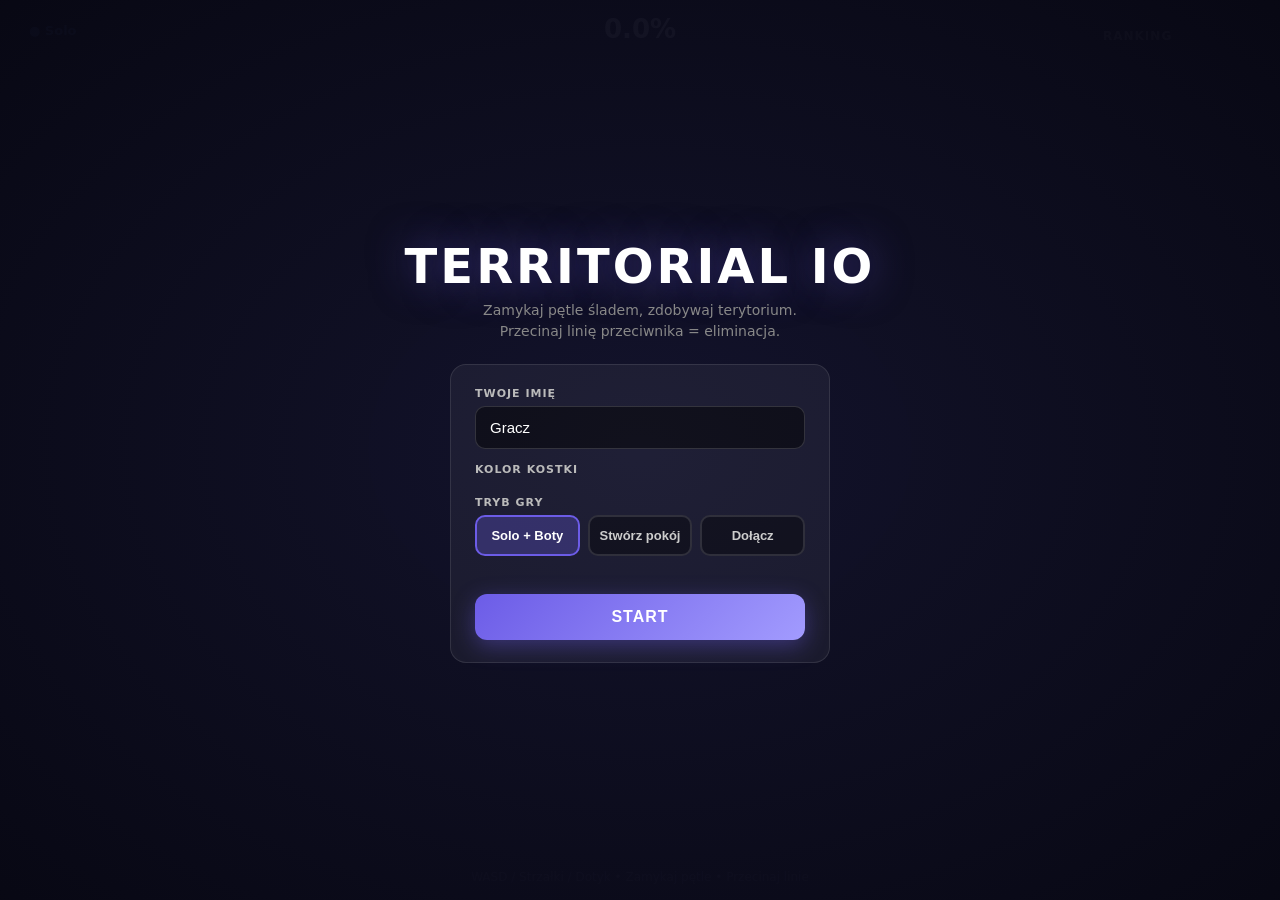
<file: index.html>
<!DOCTYPE html>
<html lang="pl">
<head>
<meta charset="UTF-8">
<meta name="viewport" content="width=device-width, initial-scale=1.0, maximum-scale=1.0, user-scalable=no">
<title>Territorial IO</title>
<style>
*{margin:0;padding:0;box-sizing:border-box}
html,body{width:100%;height:100%;overflow:hidden;background:#0d0d1a;font-family:'Segoe UI',system-ui,sans-serif;touch-action:none;user-select:none;-webkit-user-select:none}
canvas{display:block;position:absolute;inset:0;width:100%;height:100%;z-index:1}
#ui{position:absolute;inset:0;pointer-events:none;z-index:10}
#percent{position:absolute;top:14px;left:50%;transform:translateX(-50%);color:#fff;font-size:26px;font-weight:800;text-shadow:0 2px 12px rgba(0,0,0,.7)}
#rank{position:absolute;top:14px;right:14px;background:rgba(0,0,0,.6);border-radius:12px;padding:12px 16px;min-width:180px;color:#fff;font-size:13px;line-height:1.6;backdrop-filter:blur(8px);border:1px solid rgba(255,255,255,.08)}
#rank .title{font-weight:700;font-size:12px;margin-bottom:8px;opacity:.7;letter-spacing:1px;text-transform:uppercase}
#rank .row{display:flex;justify-content:space-between;gap:10px;align-items:center}
#rank .row.me{color:#ffe566;font-weight:700}
#rank .dot{width:10px;height:10px;border-radius:2px;display:inline-block;margin-right:6px;box-shadow:0 0 6px currentColor}
#rank .name{overflow:hidden;text-overflow:ellipsis;white-space:nowrap;max-width:100px}
#playersOnline{position:absolute;top:14px;left:14px;background:rgba(0,0,0,.55);border-radius:10px;padding:8px 14px;color:#70a1ff;font-size:13px;font-weight:600;border:1px solid rgba(255,255,255,.08)}
#controlsHint{position:absolute;bottom:16px;left:50%;transform:translateX(-50%);color:rgba(255,255,255,.35);font-size:12px;text-align:center}

#overlay{
  position:absolute;inset:0;z-index:30;
  background:radial-gradient(ellipse at center,rgba(20,20,45,.96) 0%,rgba(8,8,20,.98) 100%);
  display:flex;flex-direction:column;align-items:center;justify-content:center;
  overflow-y:auto;padding:20px;
}
#overlay.hidden{display:none !important}
#overlay h1{color:#fff;font-size:clamp(28px,7vw,48px);margin-bottom:6px;letter-spacing:3px;text-shadow:0 0 40px rgba(108,92,231,.5)}
#overlay .subtitle{color:#888;font-size:14px;margin-bottom:22px;text-align:center;max-width:360px;line-height:1.5}

.panel{background:rgba(255,255,255,.05);border:1px solid rgba(255,255,255,.1);border-radius:16px;padding:22px 24px;width:min(380px,94vw)}
.panel label{display:block;color:#bbb;font-size:11px;font-weight:600;letter-spacing:1px;text-transform:uppercase;margin-bottom:6px}
.panel input[type=text]{background:rgba(0,0,0,.45);border:1px solid rgba(255,255,255,.15);border-radius:10px;padding:12px 14px;color:#fff;font-size:15px;outline:none;width:100%;margin-bottom:14px}
.panel input[type=text]:focus{border-color:#6c5ce7}

.color-grid{display:grid;grid-template-columns:repeat(6,1fr);gap:8px;margin-bottom:14px}
.color-opt{width:100%;aspect-ratio:1;border-radius:8px;border:3px solid transparent;cursor:pointer;box-shadow:0 3px 10px rgba(0,0,0,.35)}
.color-opt.selected{border-color:#fff;transform:scale(1.1);box-shadow:0 0 14px rgba(255,255,255,.45)}

.mode-row{display:flex;gap:8px;margin-bottom:14px}
.mode-btn{flex:1;padding:11px 6px;border-radius:10px;border:2px solid rgba(255,255,255,.12);background:rgba(0,0,0,.35);color:#ccc;font-size:13px;font-weight:600;cursor:pointer}
.mode-btn.active{border-color:#6c5ce7;background:rgba(108,92,231,.3);color:#fff}

.btn{
  display:block;width:100%;padding:14px 0;margin-top:6px;border:none;border-radius:12px;
  font-size:16px;font-weight:700;letter-spacing:1px;cursor:pointer;
  background:linear-gradient(135deg,#6c5ce7,#a29bfe);color:#fff;
  box-shadow:0 6px 22px rgba(108,92,231,.4);
}
.btn:active{transform:scale(.98)}
.btn:disabled{opacity:.55;cursor:wait}
.btn-ghost{background:rgba(255,255,255,.08);color:#ccc;box-shadow:none;margin-top:10px}
.btn-ghost:hover{background:rgba(255,255,255,.14);color:#fff}

#roomField{display:none;margin-bottom:4px}
#status{color:#aaa;font-size:13px;text-align:center;min-height:18px;margin:8px 0 4px}
#status.err{color:#ff6b6b}
#status.ok{color:#2ed573}

/* Lobby */
#lobby{display:none;width:min(380px,94vw)}
#lobby.show{display:block}
#menu.show{display:block}
#menu.hide{display:none}

.code-frame{
  background:linear-gradient(145deg,rgba(108,92,231,.22),rgba(162,155,254,.08));
  border:2px solid rgba(162,155,254,.55);border-radius:16px;padding:20px 16px;text-align:center;
  box-shadow:0 0 28px rgba(108,92,231,.25);margin-bottom:14px;
}
.code-frame .lbl{color:#a29bfe;font-size:11px;font-weight:700;letter-spacing:2px;text-transform:uppercase;margin-bottom:8px}
.code-frame .code{color:#fff;font-size:34px;font-weight:800;letter-spacing:7px;cursor:pointer;user-select:all}
.code-frame .hint{color:#888;font-size:12px;margin-top:10px}

.lobby-list{background:rgba(0,0,0,.35);border-radius:12px;padding:12px 14px;margin-bottom:12px;min-height:50px}
.lobby-list .t{color:#888;font-size:11px;font-weight:700;letter-spacing:1px;text-transform:uppercase;margin-bottom:8px}
.lobby-list .row{display:flex;align-items:center;gap:10px;color:#fff;font-size:14px;font-weight:600;margin:5px 0}
.lobby-list .dot{width:12px;height:12px;border-radius:3px;flex-shrink:0}
.lobby-list .me{color:#ffe566}
#waitMsg{display:none;text-align:center;color:#aaa;font-size:14px;margin:8px 0}
#waitMsg.show{display:block}
</style>
</head>
<body>
<canvas id="c"></canvas>
<div id="ui">
  <div id="playersOnline">● Solo</div>
  <div id="percent">0.0%</div>
  <div id="rank"><div class="title">Ranking</div><div id="rankList"></div></div>
  <div id="controlsHint">WASD / Strzałki / Dotyk • Zamykaj pętle • Przecinaj linie</div>
</div>

<div id="overlay">
  <h1>TERRITORIAL IO</h1>
  <p class="subtitle">Zamykaj pętle śladem, zdobywaj terytorium.<br>Przecinaj linię przeciwnika = eliminacja.</p>

  <div class="panel" id="menu">
    <label>Twoje imię</label>
    <input type="text" id="nameInput" maxlength="14" value="Gracz" autocomplete="off" spellcheck="false">

    <label>Kolor kostki</label>
    <div class="color-grid" id="colorGrid"></div>

    <label>Tryb gry</label>
    <div class="mode-row">
      <button type="button" class="mode-btn active" id="btnSolo">Solo + Boty</button>
      <button type="button" class="mode-btn" id="btnHost">Stwórz pokój</button>
      <button type="button" class="mode-btn" id="btnJoin">Dołącz</button>
    </div>

    <div id="roomField">
      <label>Kod pokoju</label>
      <input type="text" id="roomInput" placeholder="np. AB12XY" autocomplete="off" spellcheck="false" style="text-align:center;font-weight:700">
    </div>

    <div id="status"></div>

    <button type="button" class="btn" id="btnStart">START</button>
    <button type="button" class="btn" id="btnCreate" style="display:none">UTWÓRZ POKÓJ</button>
    <button type="button" class="btn" id="btnDoJoin" style="display:none">DOŁĄCZ DO POKOJU</button>
  </div>

  <div id="lobby">
    <div class="code-frame">
      <div class="lbl">Kod pokoju</div>
      <div class="code" id="lobbyCode">————</div>
      <div class="hint">Kliknij kod, aby skopiować • Wyślij znajomym</div>
    </div>
    <div class="lobby-list">
      <div class="t">Gracze w pokoju</div>
      <div id="lobbyPlayers"></div>
    </div>
    <div id="waitMsg">Oczekiwanie na start gry przez hosta…</div>
    <div id="statusL" style="color:#aaa;font-size:13px;text-align:center;min-height:18px;margin-bottom:8px"></div>
    <button type="button" class="btn" id="btnBegin" style="display:none">START GRY</button>
    <button type="button" class="btn btn-ghost" id="btnBack">Wróć do menu</button>
  </div>
</div>

<script>
(function () {
  'use strict';

  // ========== CONFIG ==========
  var MAP = 2000, CELL = 4, GRID = MAP / CELL;
  var SPEED = 2.85, CUBE = 16, START_SZ = 30, TRAIL_STEP = 3, BOTS = 7, MAX_TRAIL = 1400;
  var COLORS = ['#ff4757','#2ed573','#1e90ff','#ffa502','#a55eea','#ff6b81','#7bed9f','#70a1ff','#eccc68','#ff6348','#5352ed','#26de81','#fd79a8','#00cec9','#e17055','#6c5ce7'];

  // ========== DOM ==========
  var canvas = document.getElementById('c');
  var ctx = canvas.getContext('2d', { alpha: false });
  var overlay = document.getElementById('overlay');
  var menuEl = document.getElementById('menu');
  var lobbyEl = document.getElementById('lobby');
  var statusEl = document.getElementById('status');
  var statusL = document.getElementById('statusL');

  var W = 0, H = 0, dpr = 1;
  var camera = { x: MAP / 2, y: MAP / 2 };
  var players = [];
  var human = null;
  var keys = {};
  var running = false;
  var lastTime = 0;
  var selectedColor = COLORS[0];
  var gameMode = 'solo';
  var grid = new Uint16Array(GRID * GRID);
  var nextId = 1;

  // multi
  var peer = null;
  var connections = {};
  var myPeerId = null;
  var isHost = false;
  var roomCode = '';
  var roster = [];

  // ========== UTILS ==========
  function resize() {
    dpr = Math.min(window.devicePixelRatio || 1, 2);
    W = window.innerWidth;
    H = window.innerHeight;
    canvas.width = W * dpr;
    canvas.height = H * dpr;
    canvas.style.width = W + 'px';
    canvas.style.height = H + 'px';
    ctx.setTransform(dpr, 0, 0, dpr, 0, 0);
  }
  window.addEventListener('resize', resize);
  resize();

  function dist(ax, ay, bx, by) { var dx = ax - bx, dy = ay - by; return Math.sqrt(dx * dx + dy * dy); }
  function dist2(ax, ay, bx, by) { var dx = ax - bx, dy = ay - by; return dx * dx + dy * dy; }
  function clamp(v, a, b) { return v < a ? a : v > b ? b : v; }
  function rand(a, b) { return a + Math.random() * (b - a); }
  function darken(hex, f) {
    var n = parseInt(hex.slice(1), 16);
    return 'rgb(' + ((((n >> 16) & 255) * f) | 0) + ',' + ((((n >> 8) & 255) * f) | 0) + ',' + (((n & 255) * f) | 0) + ')';
  }
  function lighten(hex, f) {
    var n = parseInt(hex.slice(1), 16);
    var r = (n >> 16) & 255, g = (n >> 8) & 255, b = n & 255;
    r = Math.min(255, r + (255 - r) * f) | 0;
    g = Math.min(255, g + (255 - g) * f) | 0;
    b = Math.min(255, b + (255 - b) * f) | 0;
    return 'rgb(' + r + ',' + g + ',' + b + ')';
  }
  function gIdx(gx, gy) { return gy * GRID + gx; }
  function w2g(x, y) { return [(x / CELL) | 0, (y / CELL) | 0]; }
  function isOwn(p, x, y) {
    var g = w2g(x, y);
    if (g[0] < 0 || g[1] < 0 || g[0] >= GRID || g[1] >= GRID) return false;
    return grid[gIdx(g[0], g[1])] === p.id;
  }
  function esc(s) { var d = document.createElement('div'); d.textContent = s; return d.innerHTML; }
  function setStatus(msg, cls) { statusEl.textContent = msg || ''; statusEl.className = cls || ''; }
  function getName() {
    var v = document.getElementById('nameInput').value;
    return (v || 'Gracz').trim().slice(0, 14);
  }

  // ========== DRAW CUBE ==========
  function drawCube(x, y, size, color, dir) {
    var h = size * 0.55, s = size / 2;
    ctx.fillStyle = 'rgba(0,0,0,.25)';
    ctx.beginPath(); ctx.ellipse(x, y + 2, s * 1.1, s * 0.45, 0, 0, Math.PI * 2); ctx.fill();
    ctx.fillStyle = darken(color, 0.65);
    ctx.beginPath();
    ctx.moveTo(x - s, y); ctx.lineTo(x - s, y - h); ctx.lineTo(x, y - h - s * 0.15); ctx.lineTo(x, y - s * 0.15);
    ctx.closePath(); ctx.fill();
    ctx.fillStyle = darken(color, 0.8);
    ctx.beginPath();
    ctx.moveTo(x + s, y); ctx.lineTo(x + s, y - h); ctx.lineTo(x, y - h - s * 0.15); ctx.lineTo(x, y - s * 0.15);
    ctx.closePath(); ctx.fill();
    ctx.fillStyle = lighten(color, 0.15);
    ctx.beginPath();
    ctx.moveTo(x - s, y - h); ctx.lineTo(x, y - h - s * 0.15); ctx.lineTo(x + s, y - h); ctx.lineTo(x, y - h + s * 0.15);
    ctx.closePath(); ctx.fill();
    ctx.strokeStyle = 'rgba(0,0,0,.35)'; ctx.lineWidth = 1; ctx.stroke();
    if (dir !== undefined) {
      ctx.strokeStyle = 'rgba(255,255,255,.9)'; ctx.lineWidth = 2.2; ctx.lineCap = 'round';
      ctx.beginPath(); ctx.moveTo(x, y - h);
      ctx.lineTo(x + Math.cos(dir) * (s * 0.55), y - h + Math.sin(dir) * (s * 0.35));
      ctx.stroke();
    }
  }

  // ========== PLAYER ==========
  function Player(id, name, color, isBot) {
    this.id = id;
    this.name = name || 'Gracz';
    this.color = color;
    this.isBot = !!isBot;
    this.alive = true;
    this.x = 0; this.y = 0;
    this.dir = 0; this.targetDir = 0;
    this.trail = [];
    this.onTerritory = true;
    this.kills = 0;
    this.territoryCells = 0;
    this.isRemote = false;
    this.peerId = null;
    this.respawn();
  }
  Player.prototype.respawn = function () {
    var tries = 100, sx, sy, free, g, r, dx, dy, nx, ny;
    while (tries--) {
      sx = rand(START_SZ + 50, MAP - START_SZ - 50);
      sy = rand(START_SZ + 50, MAP - START_SZ - 50);
      free = true; g = w2g(sx, sy); r = ((START_SZ / CELL) | 0) + 3;
      for (dy = -r; dy <= r && free; dy++)
        for (dx = -r; dx <= r && free; dx++) {
          nx = g[0] + dx; ny = g[1] + dy;
          if (nx >= 0 && ny >= 0 && nx < GRID && ny < GRID && grid[gIdx(nx, ny)] !== 0) free = false;
        }
      if (free) break;
    }
    this.x = sx; this.y = sy;
    this.dir = rand(0, Math.PI * 2); this.targetDir = this.dir;
    this.trail = []; this.onTerritory = true; this.alive = true;
    this.claimStart();
  };
  Player.prototype.claimStart = function () {
    var half = START_SZ;
    var g0 = w2g(this.x - half, this.y - half), g1 = w2g(this.x + half, this.y + half);
    var count = 0, gx, gy, idx;
    for (gy = Math.max(0, g0[1]); gy <= Math.min(GRID - 1, g1[1]); gy++)
      for (gx = Math.max(0, g0[0]); gx <= Math.min(GRID - 1, g1[0]); gx++) {
        idx = gIdx(gx, gy);
        if (grid[idx] === 0 || grid[idx] === this.id) { grid[idx] = this.id; count++; }
      }
    this.territoryCells = count;
  };
  Player.prototype.clearTerritory = function () {
    var i;
    for (i = 0; i < grid.length; i++) if (grid[i] === this.id) grid[i] = 0;
    this.territoryCells = 0;
  };
  Player.prototype.die = function () {
    var self = this;
    if (!this.alive) return;
    this.alive = false;
    this.clearTerritory();
    this.trail = [];
    if (this.isRemote) return;
    setTimeout(function () {
      if (!running) return;
      if (self === human || self.isBot) self.respawn();
    }, this.isBot ? 900 + Math.random() * 1400 : 700);
  };
  Player.prototype.setDir = function (dx, dy) {
    if (dx === 0 && dy === 0) return;
    this.targetDir = Math.atan2(dy, dx);
  };
  Player.prototype.update = function (dt) {
    if (!this.alive || this.isRemote) return;
    var diff = this.targetDir - this.dir;
    while (diff > Math.PI) diff -= Math.PI * 2;
    while (diff < -Math.PI) diff += Math.PI * 2;
    this.dir += clamp(diff, -10 * dt, 10 * dt);
    this.x += Math.cos(this.dir) * SPEED;
    this.y += Math.sin(this.dir) * SPEED;
    if (this.x < 0 || this.y < 0 || this.x > MAP || this.y > MAP) { this.die(); return; }
    var wasOn = this.onTerritory;
    this.onTerritory = isOwn(this, this.x, this.y);
    if (wasOn && !this.onTerritory) this.trail = [{ x: this.x, y: this.y }];
    if (!this.onTerritory) {
      var last = this.trail[this.trail.length - 1];
      if (!last || dist(last.x, last.y, this.x, this.y) >= TRAIL_STEP) {
        this.trail.push({ x: this.x, y: this.y });
        if (this.trail.length > MAX_TRAIL) this.trail.shift();
      }
      if (this.trail.length > 14) {
        var i;
        for (i = 0; i < this.trail.length - 12; i++) {
          if (dist2(this.x, this.y, this.trail[i].x, this.trail[i].y) < 64) { this.die(); return; }
        }
      }
    }
    if (!wasOn && this.onTerritory && this.trail.length > 5) this.closeLoop();
    if (this.isBot) this.botThink();
  };
  Player.prototype.closeLoop = function () {
    var poly = this.trail.slice();
    poly.push({ x: this.x, y: this.y });
    var minX = Infinity, minY = Infinity, maxX = -Infinity, maxY = -Infinity, i, p;
    for (i = 0; i < poly.length; i++) {
      p = poly[i];
      if (p.x < minX) minX = p.x; if (p.y < minY) minY = p.y;
      if (p.x > maxX) maxX = p.x; if (p.y > maxY) maxY = p.y;
    }
    var g0 = w2g(minX - CELL, minY - CELL), g1 = w2g(maxX + CELL, maxY + CELL);
    var gx, gy, cx, cy;
    for (gy = Math.max(0, g0[1]); gy <= Math.min(GRID - 1, g1[1]); gy++)
      for (gx = Math.max(0, g0[0]); gx <= Math.min(GRID - 1, g1[0]); gx++) {
        cx = gx * CELL + CELL / 2; cy = gy * CELL + CELL / 2;
        if (pointInPoly(cx, cy, poly)) grid[gIdx(gx, gy)] = this.id;
      }
    recount();
    this.trail = [];
  };
  Player.prototype.botThink = function () {
    var now = performance.now(), self = this;
    if (!this._nt || now > this._nt) {
      this._nt = now + 180 + Math.random() * 380;
      if (this.onTerritory) {
        var bestDx = Math.cos(this.dir), bestDy = Math.sin(this.dir), found = false, o, i, t;
        for (var oi = 0; oi < players.length; oi++) {
          o = players[oi];
          if (o === this || !o.alive || o.onTerritory || o.trail.length < 6) continue;
          for (i = 0; i < o.trail.length; i += 3) {
            t = o.trail[i];
            if (dist(this.x, this.y, t.x, t.y) < 200) { bestDx = t.x - this.x; bestDy = t.y - this.y; found = true; break; }
          }
          if (found) break;
        }
        if (!found) { var a = this.dir + rand(-1.4, 1.4); bestDx = Math.cos(a); bestDy = Math.sin(a); }
        this.setDir(bestDx, bestDy);
      } else {
        var g = w2g(this.x, this.y), tx = this.x, ty = this.y, found2 = false, r, a, nx, ny;
        for (r = 3; r < 45 && !found2; r += 3)
          for (a = 0; a < 10; a++) {
            var ang = (a / 10) * Math.PI * 2 + Math.random();
            nx = (g[0] + Math.cos(ang) * r) | 0; ny = (g[1] + Math.sin(ang) * r) | 0;
            if (nx >= 0 && ny >= 0 && nx < GRID && ny < GRID && grid[gIdx(nx, ny)] === this.id) {
              tx = nx * CELL + CELL / 2; ty = ny * CELL + CELL / 2; found2 = true; break;
            }
          }
        if (found2) {
          var tox = tx - this.x, toy = ty - this.y, perp = Math.random() < 0.5 ? 1 : -1;
          this.setDir(tox - toy * 0.5 * perp, toy + tox * 0.5 * perp);
        } else this.setDir(rand(-1, 1), rand(-1, 1));
        for (var oj = 0; oj < players.length; oj++) {
          o = players[oj];
          if (o === this || !o.alive || o.onTerritory) continue;
          for (i = 0; i < o.trail.length; i += 5)
            if (dist(this.x, this.y, o.trail[i].x, o.trail[i].y) < 100) {
              this.setDir(o.trail[i].x - this.x, o.trail[i].y - this.y); break;
            }
        }
      }
    }
    if (!this.onTerritory) {
      var m = 70;
      if (this.x < m) this.setDir(1, rand(-0.4, 0.4));
      if (this.x > MAP - m) this.setDir(-1, rand(-0.4, 0.4));
      if (this.y < m) this.setDir(rand(-0.4, 0.4), 1);
      if (this.y > MAP - m) this.setDir(rand(-0.4, 0.4), -1);
    }
  };

  function pointInPoly(x, y, poly) {
    var inside = false, i, j, xi, yi, xj, yj;
    for (i = 0, j = poly.length - 1; i < poly.length; j = i++) {
      xi = poly[i].x; yi = poly[i].y; xj = poly[j].x; yj = poly[j].y;
      if (((yi > y) !== (yj > y)) && (x < (xj - xi) * (y - yi) / (yj - yi) + xi)) inside = !inside;
    }
    return inside;
  }
  function recount() {
    var counts = {}, i, id, p;
    for (i = 0; i < players.length; i++) counts[players[i].id] = 0;
    for (i = 0; i < grid.length; i++) {
      id = grid[i];
      if (id && counts[id] !== undefined) counts[id]++;
    }
    for (i = 0; i < players.length; i++) {
      p = players[i];
      p.territoryCells = counts[p.id] || 0;
    }
  }
  function checkKills() {
    var ai, vi, at, v, i;
    for (ai = 0; ai < players.length; ai++) {
      at = players[ai];
      if (!at.alive) continue;
      for (vi = 0; vi < players.length; vi++) {
        v = players[vi];
        if (!v.alive || v === at || v.onTerritory || !v.trail.length) continue;
        for (i = 0; i < v.trail.length; i++) {
          if (dist2(at.x, at.y, v.trail[i].x, v.trail[i].y) < (CUBE * CUBE * 0.7)) {
            v.die();
            at.kills++;
            break;
          }
        }
      }
    }
  }
</file>
